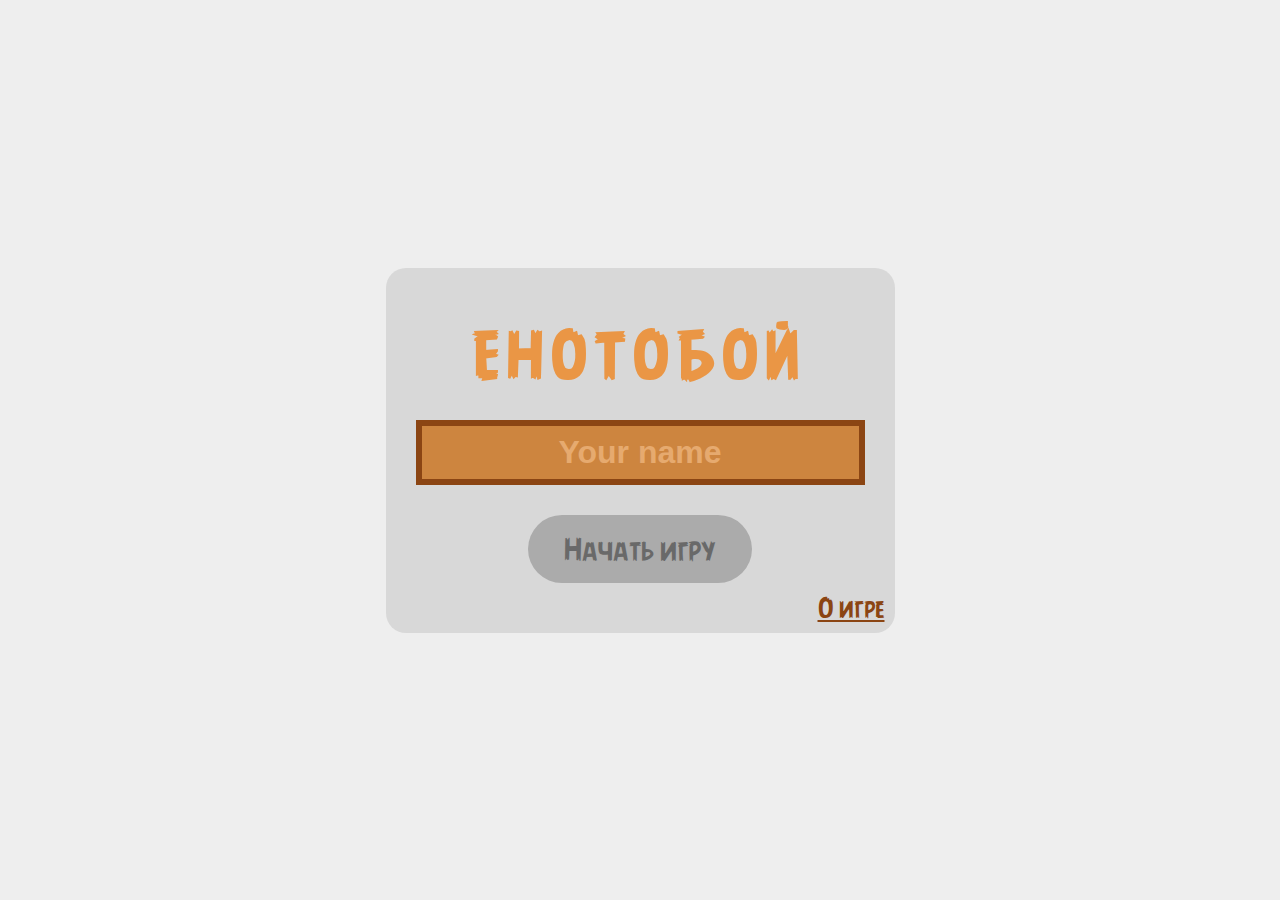
<file: index.html>
<!DOCTYPE html>
<html lang="ru">
<head>
  <meta charset="UTF-8">
  <title>Игра - Енотобой</title>
  <link rel="icon" href="/img/enemy.png">
  <link rel="stylesheet" href="css/style.css">
</head>
<body>
  <div id="wrapper">
    <!-- Старт игры -->
    <div id="start-page" class="gui">
      <div class="page-bg">
        <a href="/about-game.html" class="about-game">О игре</a>

        <h1>ЕНОТОБОЙ</h1>
        <input type="text" id="name" autocomplete="off" maxlength="12" placeholder="Your name">
        <input type="button" value="Начать игру" id="start_button" disabled>
      </div>
    </div>

    <!-- Конец игры -->
    <div id="end-game-page" class="gui">
      <!-- Текущий результат -->
      <div class="now-results">
        <div class="new-board">
          <p>Текущий результат</p>
          <table>
            <tr class="tr-main-new">
              <th>Имя</th>
              <th>Убито</th>
              <th>Счёт</th>
            </tr>
            <tr>
              <td id="newNameb">NotEXE</td>
              <td id="newKilledb">72</td>
              <td id="newScoreb">4630</td>
            </tr>
          </table>
        </div>
      </div>

      <h1>Игра окончена</h1>
      <div class="lboard">
        <p>Таблица лидеров</p>
        <table>
          <tr class="tr-main">
            <th>Место</th>
            <th>Имя</th>
            <th>Убито</th>
            <th>Счёт</th>
          </tr>
        </table>
      </div>
      <input type="button" value="Играть снова" id="restart_button">
    </div>

    <!-- GUI -->
    <div class="health gui">
      <!-- <img src="img/heart_icon.png" alt="heart"> -->
    </div>
    <div class="text-timer gui"></div>
    <div class="timer-img gui"></div>

    <div class="user-name gui">NOTEXE</div>
    <div class="score gui" id="score">0</div>
    <div class="score-img gui"></div>
    <div class="pause active gui">I I</div>

    <canvas id="canvas"></canvas>
  </div>

  <script src="js/jquery-3.2.1.min.js"></script>
  <script src="js/custom.js"></script>
  <script src="js/core/animate.js"></script>
  <script src="js/core/gameLoop.js"></script>
  <script src="js/core/Actions.js"></script>
  <script src="js/core/other.js"></script>
  <script src="js/core/move.js"></script>
  <script src="js/userHUD.js"></script>
  <script src="js/gameStates.js"></script>
  <script src="js/game.js"></script>


</body>
</html>
</file>
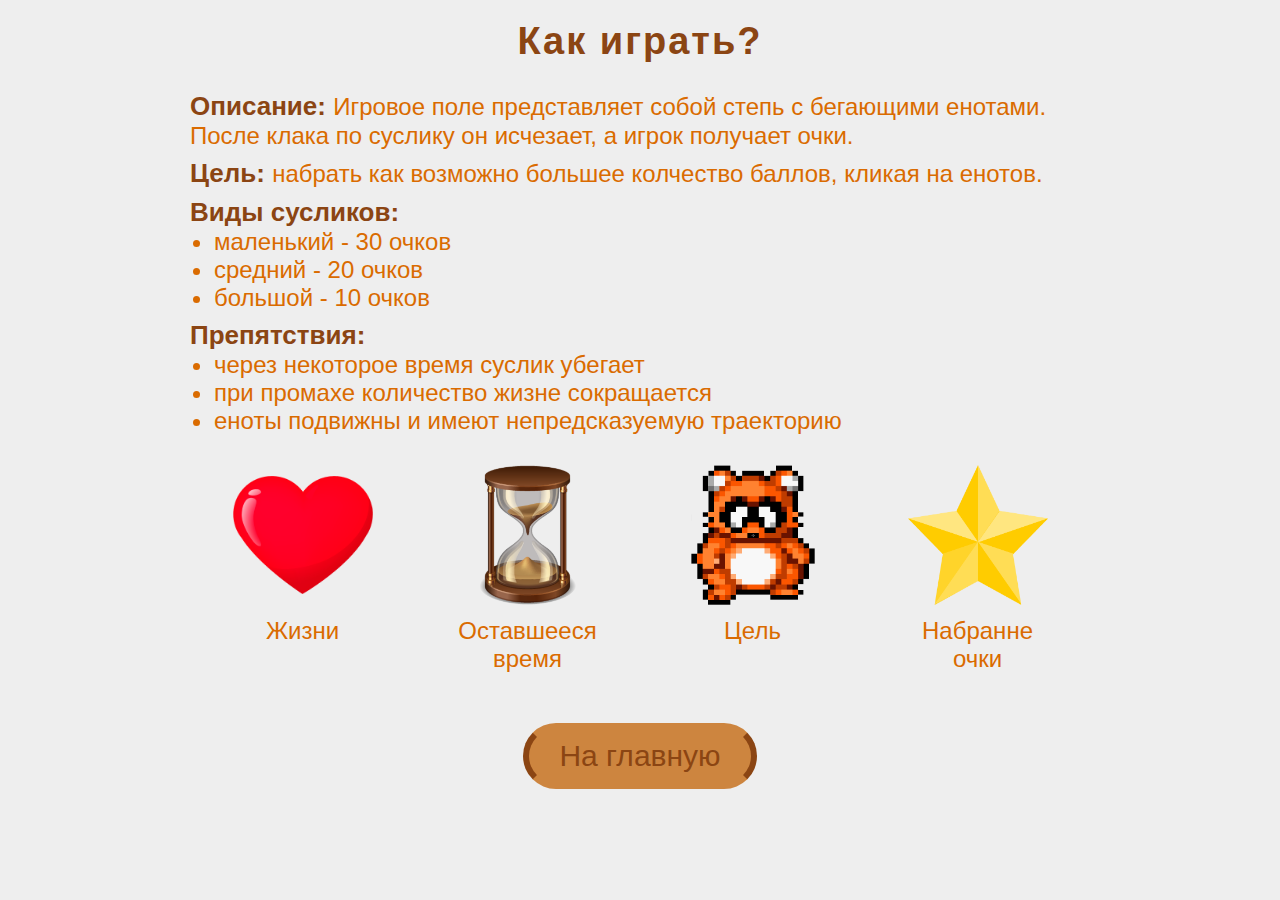
<file: about-game.html>
<!DOCTYPE html>
<html lang="ru">
<head>
  <meta charset="UTF-8">
  <title>О игре</title>
  <link rel="stylesheet" href="css/about-page.css">
</head>
<body>
  <div class="container">
    <h1>Как играть?</h1>

    <div class="description">
      <h2></h2>
      <p><span>Описание: </span>Игровое поле представляет собой степь с бегающими енотами. После клака по суслику он исчезает, а игрок получает очки.</p>
      <p><span>Цель: </span>набрать как возможно большее колчество баллов, кликая на енотов.</p>
      <p><span>Виды сусликов: </span></p>
      <ul>
        <li>маленький - 30 очков</li>
        <li>средний - 20 очков</li>
        <li>большой - 10 очков</li>
      </ul>
      <p><span>Препятствия: </span></p>
      <ul>
        <li>через некоторое время суслик убегает</li>
        <li>при промахе количество жизне сокращается</li>
        <li>еноты подвижны и имеют непредсказуемую траекторию</li>
      </ul>
      <div class="description-items">
        <div class="col">
          <img src="../img/heart_icon.png" alt="health">
          <p class="desc">Жизни</p>
        </div>
        <div class="col">
          <img src="../img/clock_icon.png" alt="time">
          <p class="desc">Оставшееся<br>время</p>
        </div>
        <div class="col">
          <img src="../img/enemy.png" alt="enemy">
          <p class="desc">Цель</p>
        </div>
        <div class="col">
          <img src="../img/star_icon.png" alt="enemy">
          <p class="desc">Набранне<br>очки</p>
        </div>
      </div>
    </div>



    <input type="button" value="На главную" id="start_button">
  </div>

  <script src="js/jquery-3.2.1.min.js"></script>
  <script src="js/about-page.js"></script>
</body>
</html>
</file>
<file: css/style.css>
@font-face {
  font-family: "MyFont";
  src: url(../fonts/angrybirds-regular.ttf) format("truetype");
}

* {margin: 0; padding: 0; user-select: none; outline: none;}
body, html {
  height: 100%;
}
body {
  /* #cd853f */
  --user-HUD-color: white;
  font-family: 'MyFont', arial;
  /* font-family: Arial, Helvetica, sans-serif; */
  -webkit-font-smoothing: none;
  background-color: #eeeeee;
  display: flex;
  align-items: center;
  justify-content: center;
}

#wrapper {
  position: relative;
  /* border: solid brown 4px; */
  /* border-radius: 5px; */
  display: flex;
  flex-direction: row;
}

.gui {
  position: absolute;
}

/* -------------Стартовая страница------------ */
/* О игре */
.about-game {
  position: absolute;
  display: block;
  right: 10px;
  bottom: 10px;
  color: #8b4513;
  /* text-decoration: none; */
  font-size: 26px;
}

#start-page {
  display: flex;
  justify-content: center;
  align-items: center;
  z-index: 10;
  width: 100%;
  height: 100%;
  background-color: #eee;
}

.page-bg {
  position: relative;
  padding: 50px 30px;
  border-radius: 20px;
  background-color: #d8d8d8;
}

.page-bg h1 {
  text-align: center;
}

#start_button {
  display: block;
  margin: 0 auto;
}

#start-page h1 {
  color: #ea9645;
  font-size: 60px;
  margin-bottom: 30px;
  letter-spacing: 8px;
}

#start-page #name {
  display: block;
  margin: 0 auto;
  background-color: #cd853f;
  padding: 8px 0;
  font-size: 32px;
  color: #8b4513;
  font-weight: bold;
  text-align: center;
  margin-bottom: 30px;
  border: 6px solid #8b4513;
}

#start-page #name::placeholder {
	color: #E6AA6F;
	opacity: 1;
	transition: opacity 0.3s ease;
}

#start-page #name:focus::placeholder {
	opacity: 0;
	transition: opacity 0.3s ease;
}

#start-page #start_button:disabled {
  border: 6px solid rgba(0, 0, 0, 0);
  color: #696969;
  background-color: #ababab;
}
#start-page #start_button:disabled:hover {
  cursor: default;
  letter-spacing: 0px;
}
/* ------------------------------------------ */

/* -------------Страница конца игры------------ */
/* Текущий результат */
.now-results {
  position: absolute;
  top: 140px;
  left: 20px;
}
.now-results p {
  padding: 8px 0;
  font-size: 30px;
}

.now-results .tr-main {
  font-size: 24px;
}

.now-results th {
  padding: 6px;
}
.now-results td {
  padding: 8px;
  font-size: 22px;
}
.now-results .tr-main-new {
  background-color: #773c11;
}
.now-results tbody> :nth-child(2) {
  background-color: #cd853f;
}
.now-results .new-board {
  text-align: center;
  color: #fff;
  width: 290px;
  margin-bottom: 16px;
  border-radius: 10px;
  overflow: hidden;
  background-color: #cd853f;
}

.now-results table {
  font-size: 30px;
  text-align: center;
  border-collapse: collapse;
  width: 100%;
}
/* -------------------------- */


#end-game-page {
  display: none;
  justify-content: center;
  align-items: center;
  flex-direction: column;
  z-index: 10;
  width: 100%;
  height: 100%;
  background-color: #eee;
}

#end-game-page h1 {
  font-size: 60px;
  color: #8b4513;
}

/* доска лидеров */
#end-game-page .lboard {
  color: #fff;
  width: 500px;
  margin-bottom: 16px;
  border-radius: 20px;
  overflow: hidden;
  background-color: #cd853f;
}

.lboard table {
  width: 100%;
  border-collapse: collapse;
  background-color: #cd853f;
  border-bottom-left-radius: 20px;
  border-bottom-right-radius: 20px;
}

#end-game-page h1 {
  font-size: 50px;
}
.lboard p {
  text-align: center;
  font-size: 36px;
  padding: 16px 0;
}

.lboard tr {

}
.lboard th {

  font-size: 28px;
}
.lboard td {
  font-size: 20px;
  text-align: center;
  padding: 8px 0;
}

.tr-main {
  background-color: #8b4513;
}

/* первое место */
tbody> :nth-child(2) {
  background-color: #eac500;
}
/* второе место */
tbody> :nth-child(3) {
  background-color: #aaa;
}
/* третье место */
tbody> :nth-child(4) {
  background-color: #967444;
}

.itsMe {
  background-color: #4d447b;
}

#start_button,
#restart_button {
  font-family: "MyFont";
  transition: .9s;
  border: 6px solid #8b4513;
  border-top: 6px solid rgba(0, 0, 0, 0);
  border-bottom: 6px solid rgba(0, 0, 0, 0);
  color: #8b4513;
  border-radius: 50px;
  font-size: 30px;
  background-color: #cd853f;
  padding: 10px 30px;
}

#start_button:hover,
#restart_button:hover {
  cursor: pointer;
  letter-spacing: 2px;

  border-top: 6px solid #8b4513;
  border-bottom: 6px solid #8b4513;
}
/* ------------------------------------------ */

/* ---------------------HUD------------------ */

/* Кнопка паузы */
/* #ea9645
#8b4513 */
.pause {
  transition: 1s;
  box-sizing: border-box;
  text-align: center;
  text-decoration: none;
  display: block;
  color: #fff;
  border: 4px solid #fff;
  width: 56px;
  height: 56px;
  top: 10px;
  left: 10px;
  border-radius: 50%;
  font-size: 40px;
  line-height: 1.2;
  letter-spacing: -1px;
  background-color: #ea9645;
  cursor: pointer;
}

.pause:hover {
  border-color: #db5705;
  color: #db5705;
}

/* Имя игрока */
.user-name {
  color: var(--user-HUD-color);
  right: 10px;
  top: 10px;
  font-size: 40px;
}

/* Счёт */
.score {
  color: var(--user-HUD-color);
  font-size: 42px;
  right: 70px;
  top: 60px;
}

.score-img {
  width: 50px;
  height: 50px;
  top: 60px;
  right: 10px;
  background: url(../img/star_icon.png) no-repeat;
  background-size: contain;
}

/* Таймер */
.text-timer {
  color: var(--user-HUD-color);
  margin: 0;
  left: 110px;
  font-size: 60px;
}

.timer-img {
  width: 60px;
  height: 60px;
  top: 10px;
  left: 250px;
  background: url(../img/clock_icon.png) no-repeat;
  background-size: contain;
}

/* Жизни */
.health {
  height: 50px;
  right: 200px;
  top: 10px;
}

.health img {
  height: 100%;
  padding-left: 4px;
}
/* ------------------------------------------ */
</file>
<file: css/about-page.css>
* {margin: 0; padding: 0; outline: none;}
body, html {
  height: 100%;
}

body {
  font-family: Arial, Helvetica, sans-serif;
  background-color: #eeeeee;
}

.container {
  width: 900px;
  margin: 0 auto;
}

h1 {
  text-align: center;
  padding: 20px 0;
  font-size: 38px;
  color: #8b4513;
  letter-spacing: 2px;
}

.description {
  padding-bottom: 20px;
}

.description p {
  padding-top: 8px;
  font-size: 24px;
  color: #da6b00;
}

.description span {
  color: #8b4513;
  font-size: 26px;
  font-weight: bold;
}

.description li {
  color: #da6b00;
  margin-left: 24px;
  font-size: 24px;
}

.description-items {
  padding: 30px 0;
  display: flex;
  justify-content: space-around;
}

.description-items img {
  width: 140px;
  height: 140px;
}

.description-items .desc {
  text-align: center;
}




#start_button {
  display: block;
  transition: .9s;
  border: 6px solid #8b4513;
  border-top: 6px solid rgba(0, 0, 0, 0);
  border-bottom: 6px solid rgba(0, 0, 0, 0);
  color: #8b4513;
  border-radius: 50px;
  font-size: 30px;
  background-color: #cd853f;
  padding: 10px 30px;
  margin: 0 auto;
}

#start_button:hover {
  cursor: pointer;
  letter-spacing: 2px;

  border-top: 6px solid #8b4513;
  border-bottom: 6px solid #8b4513;
}
</file>
